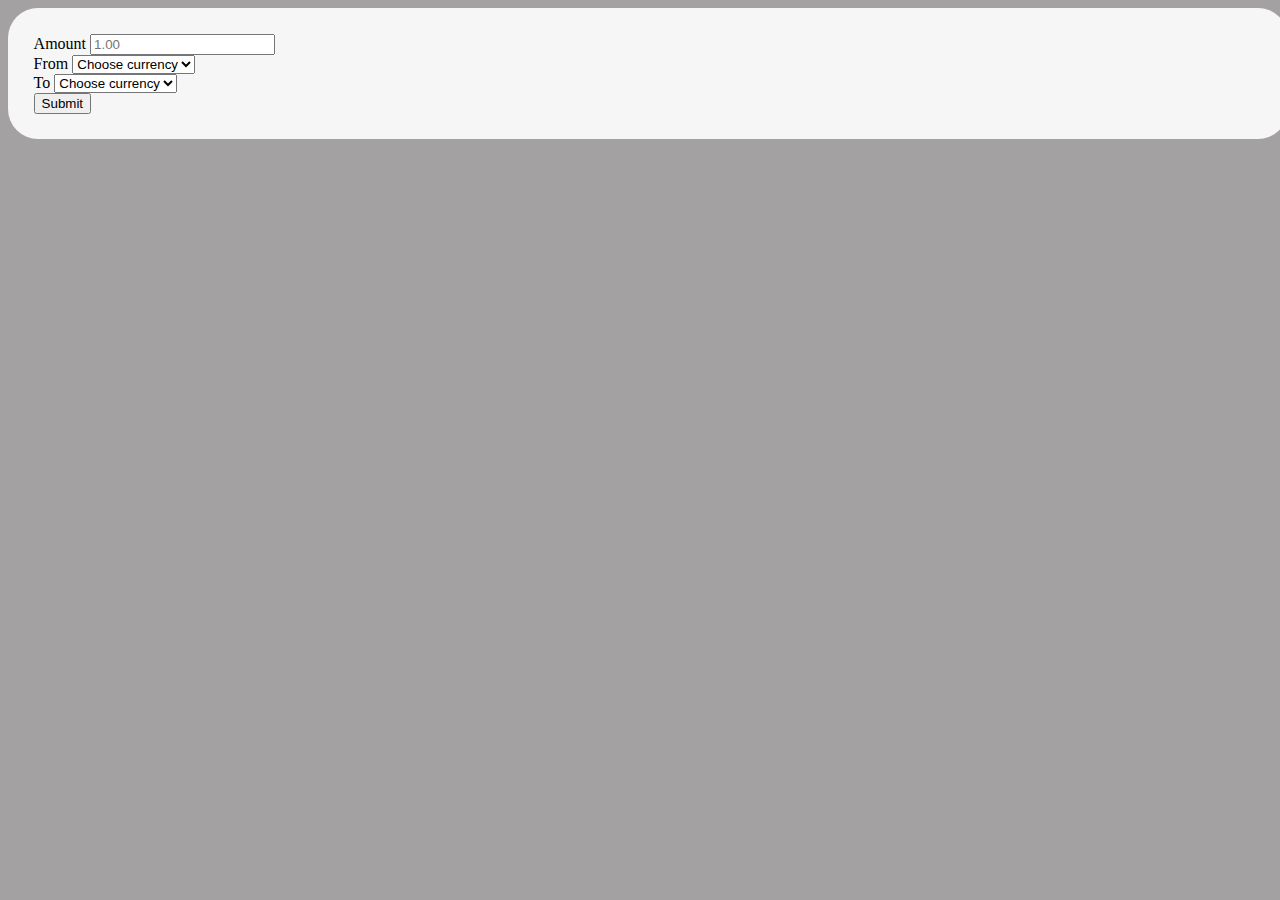
<file: Exam/index.html>
<!doctype html>
<html lang="en">

<head>
    <meta charset="utf-8">
    <meta name="viewport" content="width=device-width, initial-scale=1">
    <title>Converter</title>
    <link href="https://cdn.jsdelivr.net/npm/bootstrap@5.3.0-alpha3/dist/css/bootstrap.min.css" rel="stylesheet"
        integrity="sha384-KK94CHFLLe+nY2dmCWGMq91rCGa5gtU4mk92HdvYe+M/SXH301p5ILy+dN9+nJOZ" crossorigin="anonymous">
    <link rel="stylesheet" href="./style.css">
</head>

<body>


    <div class="position-absolute top-50 start-50 translate-middle overlay">

        <form class="row g-3">
            <div class="col-md-4">
                <label for="amountValue" class="form-label">Amount</label>
                <input name="amount" type="number" class="form-control" id="amountValue" placeholder="1.00" required>
            </div>

            <div class="col-md-4">
                <label for="from" class="form-label">From</label>
                <select name="from" class="form-select" id="from" required>
                    <option selected disabled value="">Choose currency</option>
                </select>
            </div>

            <div class="col-md-4">
                <label for="to" class="form-label">To</label>
                <select name="to" class="form-select" id="to" required>
                    <option selected disabled value="">Choose currency</option>
                </select>
            </div>

            <div class="d-grid gap-2 d-md-flex justify-content-md-end">
                <button id="btnForm" class="btn btn-primary" type="submit">Submit</button>
            </div>
        </form>

        <div id="output"></div>

    </div>


    <script src="https://cdn.jsdelivr.net/npm/bootstrap@5.3.0-alpha3/dist/js/bootstrap.bundle.min.js"
        integrity="sha384-ENjdO4Dr2bkBIFxQpeoTz1HIcje39Wm4jDKdf19U8gI4ddQ3GYNS7NTKfAdVQSZe"
        crossorigin="anonymous"></script>
    <script type="module" src="./main.js"></script>
    <script type="module" src="./event.js"></script>
</body>

</html>
</file>
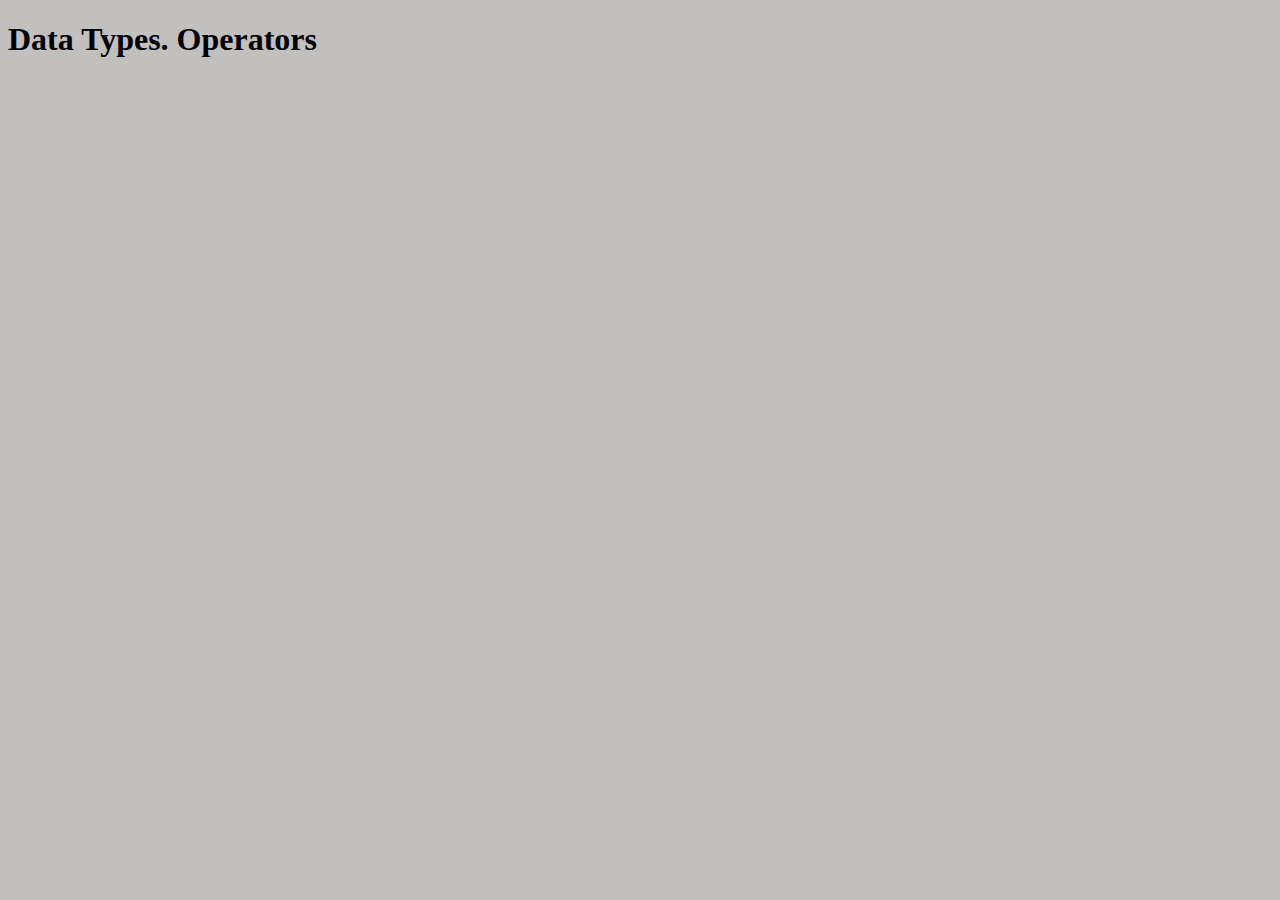
<file: Task_1/index.html>
<!DOCTYPE html>
<html lang="en">

<head>
    <meta charset="UTF-8">
    <meta http-equiv="X-UA-Compatible" content="IE=edge">
    <meta name="viewport" content="width=device-width, initial-scale=1.0">
    <link rel="stylesheet" href="style.css">
    <title>Task_1</title>
</head>

<body>
    <div class="overlay">
        <h1>Data Types. Operators</h1>
    </div>
    <script type="module" src="main.js" defer></script>
</body>

</html>
</file>
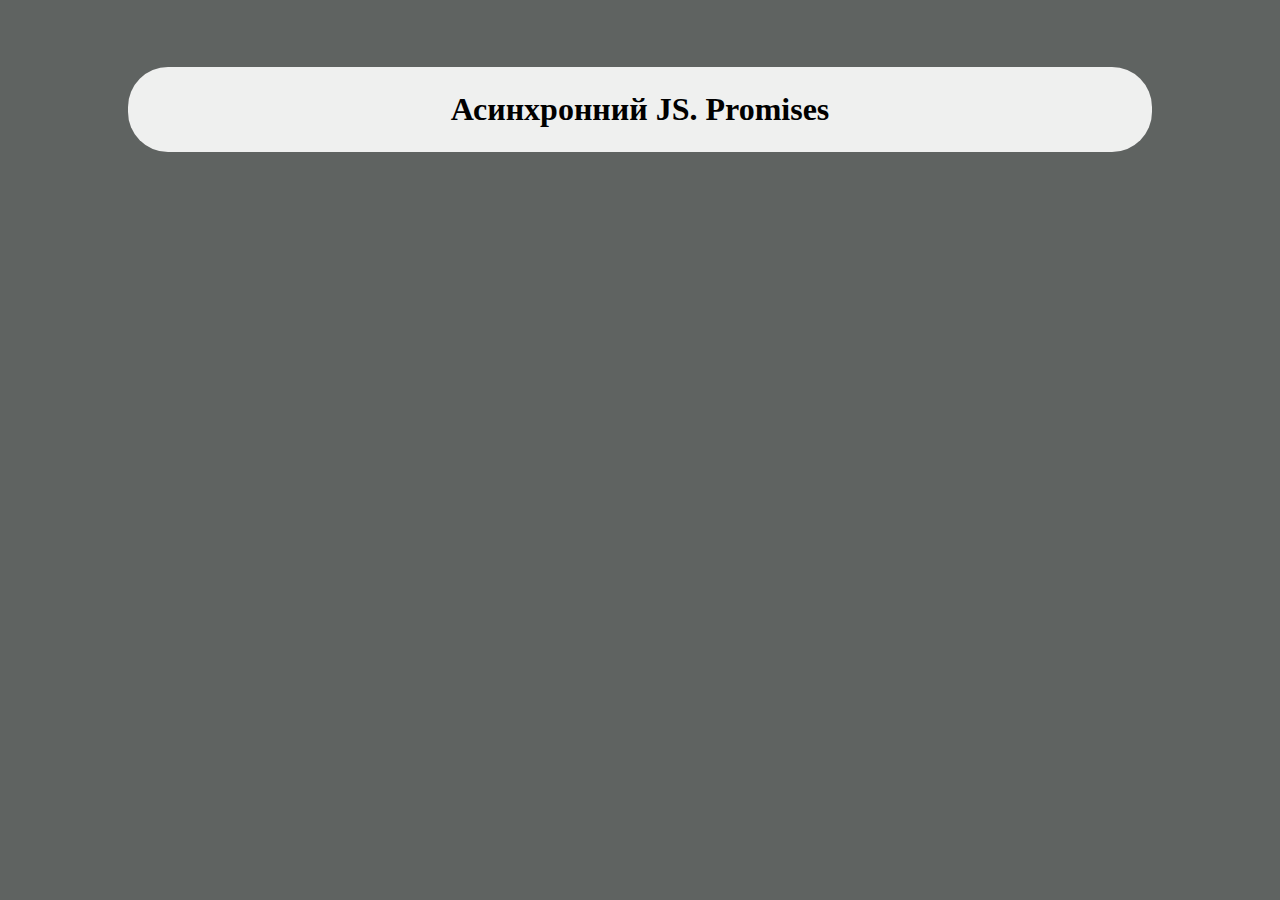
<file: Task_10/index.html>
<!DOCTYPE html>
<html lang="en">

<head>
    <meta charset="UTF-8">
    <meta http-equiv="X-UA-Compatible" content="IE=edge">
    <meta name="viewport" content="width=device-width, initial-scale=1.0">
    <link rel="stylesheet" href="style.css">
    <title>Task_10</title>
</head>

<body>
    <div class="overlay">
        <h1>Асинхронний JS. Promises</h1>
    </div>
    <script type="module" src="main.js" defer></script>
</body>

</html>
</file>
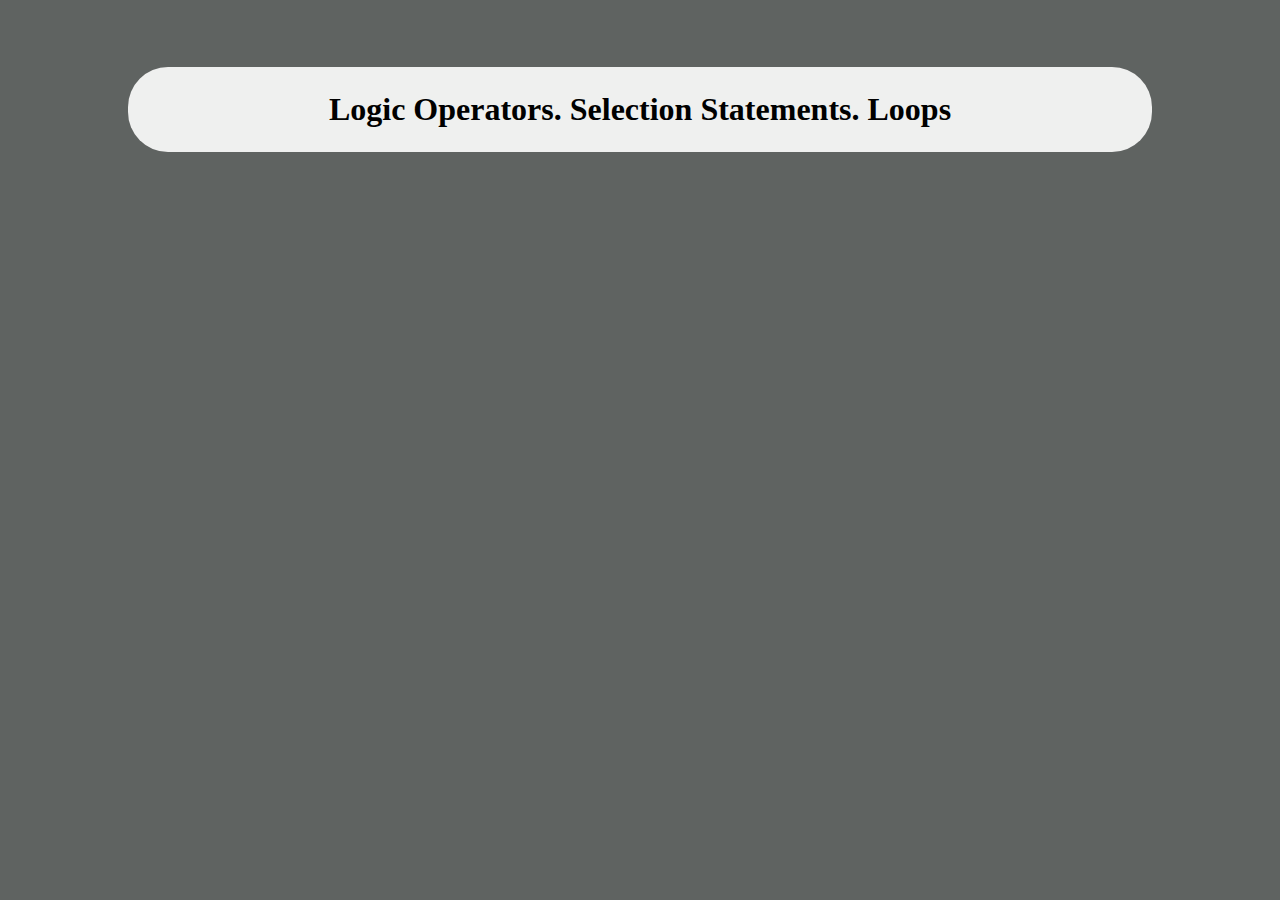
<file: Task_2/index.html>
<!DOCTYPE html>
<html lang="en">

<head>
    <meta charset="UTF-8">
    <meta http-equiv="X-UA-Compatible" content="IE=edge">
    <meta name="viewport" content="width=device-width, initial-scale=1.0">
    <title>Task_2</title>
    <link rel="stylesheet" href="style.css">
</head>

<body>
    <div class="overlay">
        <h1>Logic Operators. Selection Statements. Loops</h1>
    </div>
    <script type="module" src="main.js" defer></script>
</body>

</html>
</file>
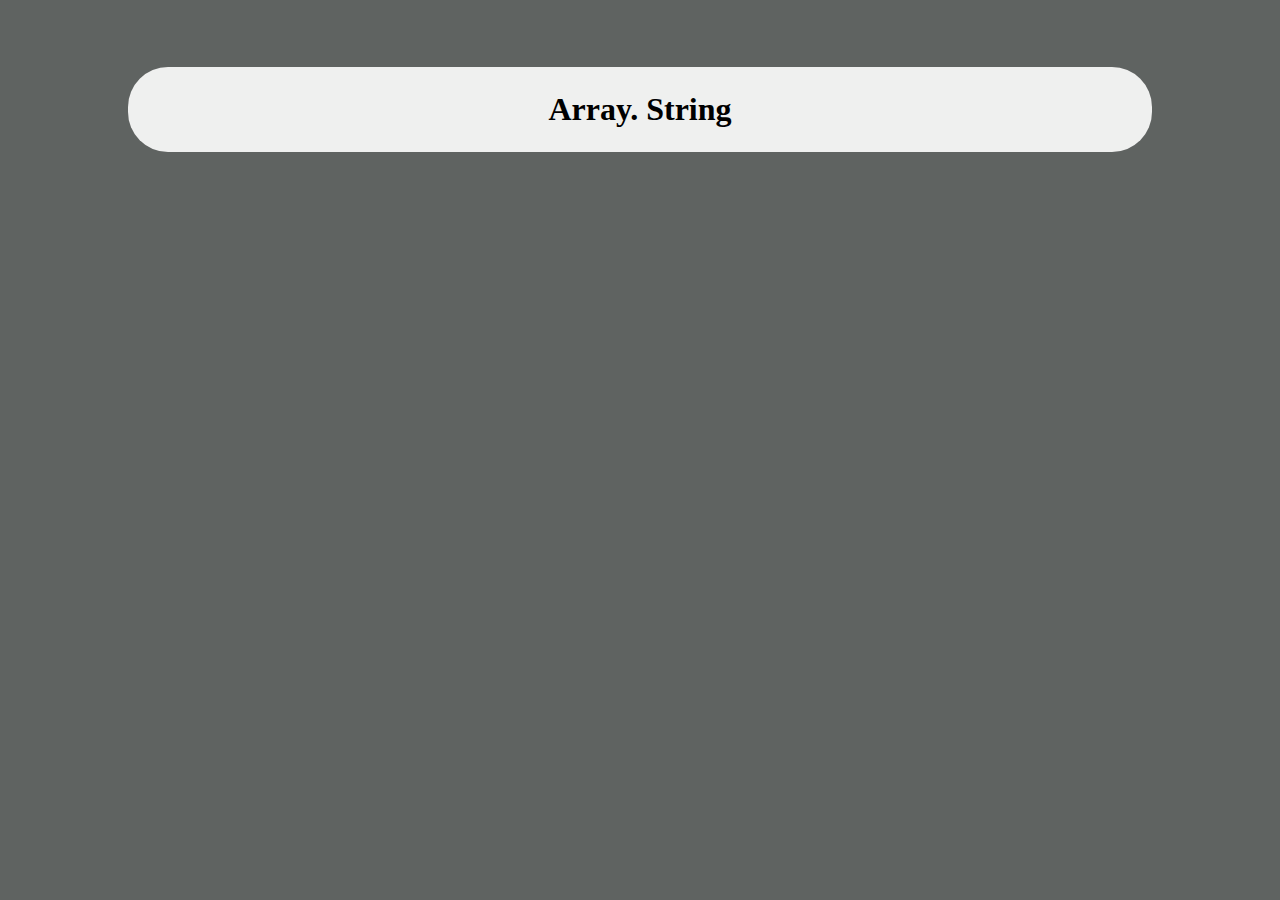
<file: Task_3/index.html>
<!DOCTYPE html>
<html lang="en">

<head>
    <meta charset="UTF-8">
    <meta http-equiv="X-UA-Compatible" content="IE=edge">
    <meta name="viewport" content="width=device-width, initial-scale=1.0">
    <title>Task_3</title>
    <link rel="stylesheet" href="style.css">
</head>

<body>
    <div class="overlay">
        <h1>Array. String</h1>
    </div>
    <script type="module" src="main.js"></script>
</body>

</html>
</file>
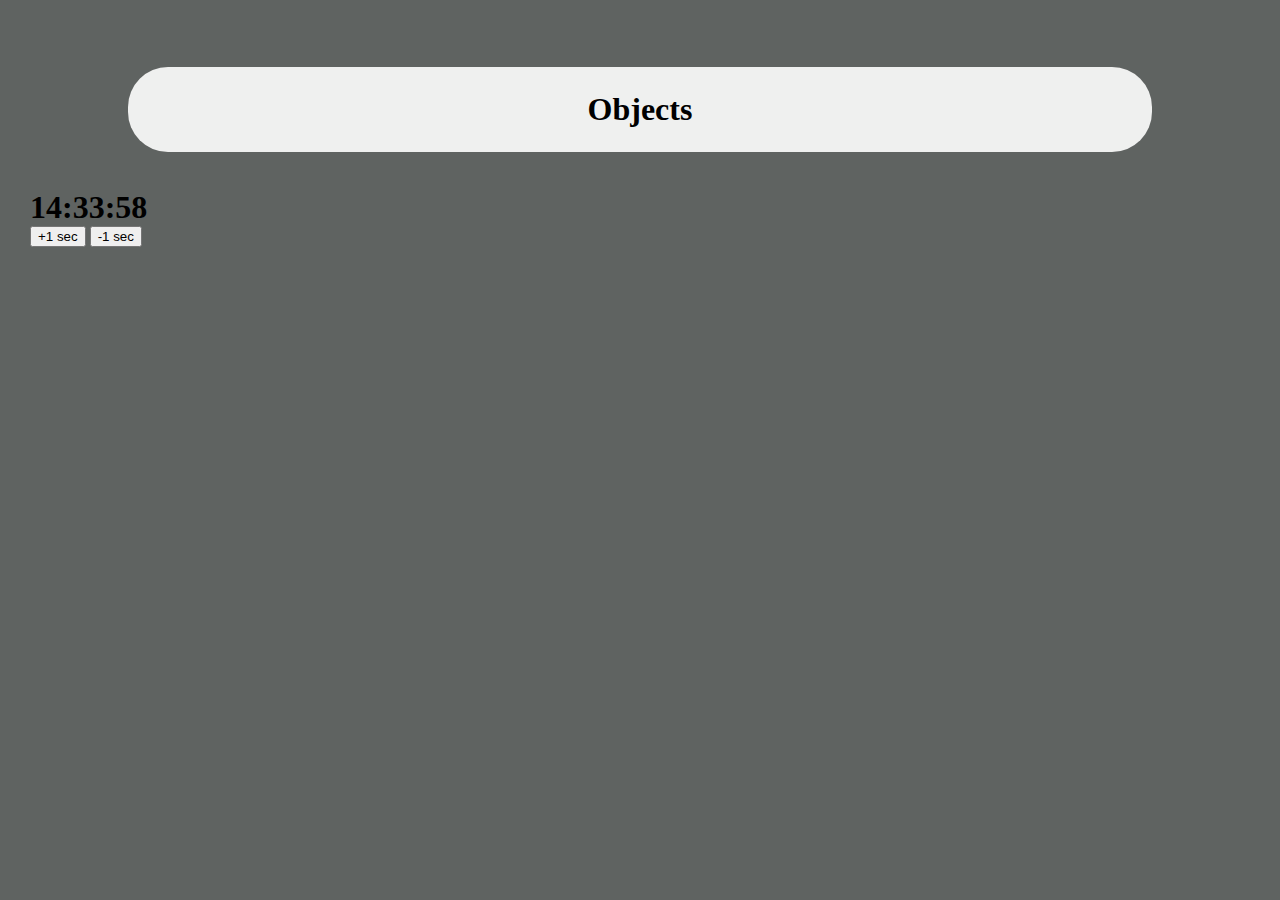
<file: Task_5/index.html>
<!DOCTYPE html>
<html lang="en">

<head>
    <meta charset="UTF-8">
    <meta http-equiv="X-UA-Compatible" content="IE=edge">
    <meta name="viewport" content="width=device-width, initial-scale=1.0">
    <title>Task_5</title>
    <link rel="stylesheet" href="style.css">
</head>

<body>
    <div class="overlay">
        <h1>Objects</h1>
    </div>

    <H1 id="clock"></H1>
    <div>
        <button id="addSecond">+1 sec</button>
        <button id="minusSecond">-1 sec</button>
    </div>
    <script type="module" src="main.js" defer></script>
</body>

</html>
</file>
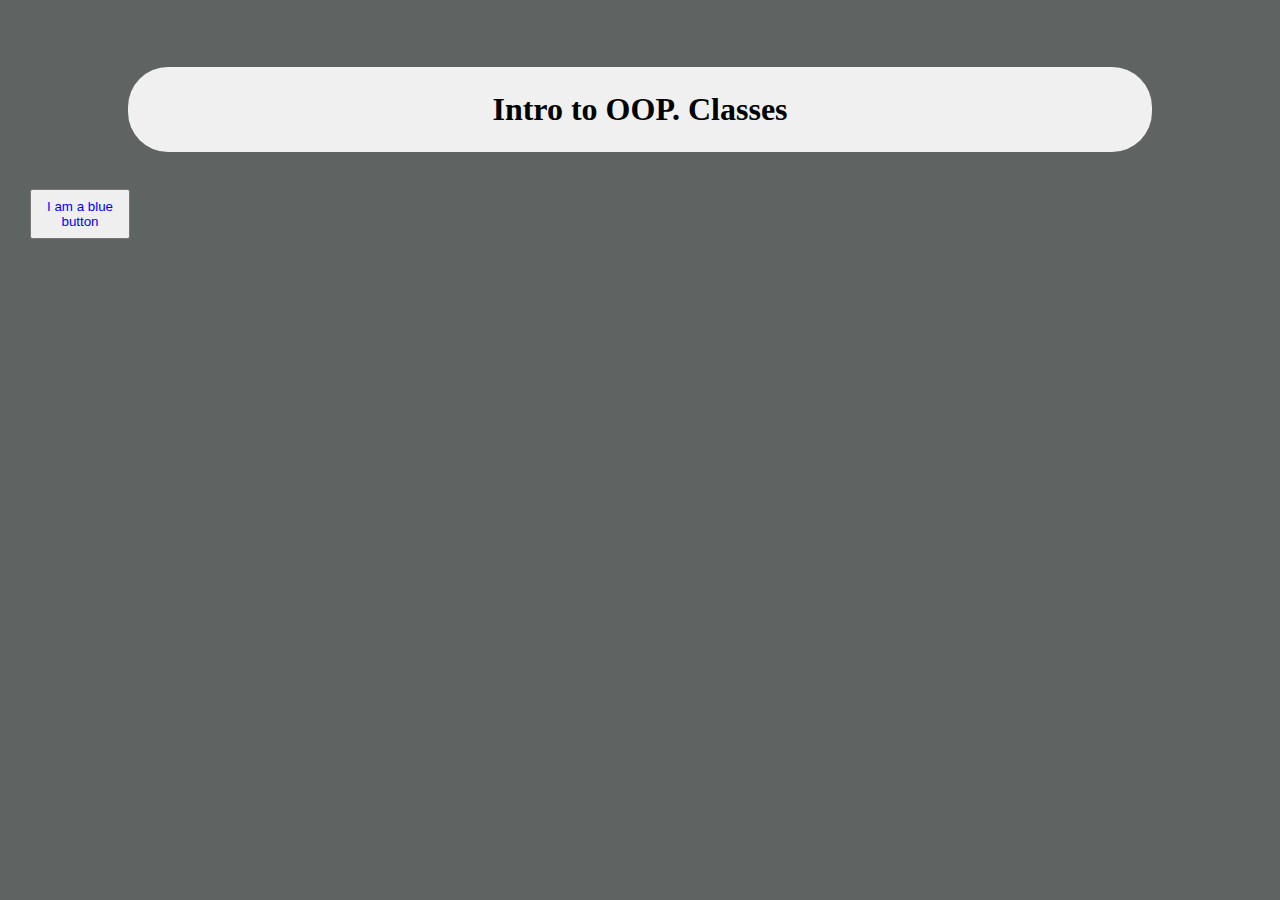
<file: Task_6/index.html>
<!DOCTYPE html>
<html lang="en">

<head>
    <meta charset="UTF-8">
    <meta http-equiv="X-UA-Compatible" content="IE=edge">
    <meta name="viewport" content="width=device-width, initial-scale=1.0">
    <title>Task_6</title>
    <link rel="stylesheet" href="style.css">
</head>

<body>
    <div class="overlay">
        <h1>Intro to OOP. Classes</h1>
    </div>

    <div id="button"></div>
    <div id="date"></div>
    <script type="module" src="main.js"></script>
</body>

</html>
</file>
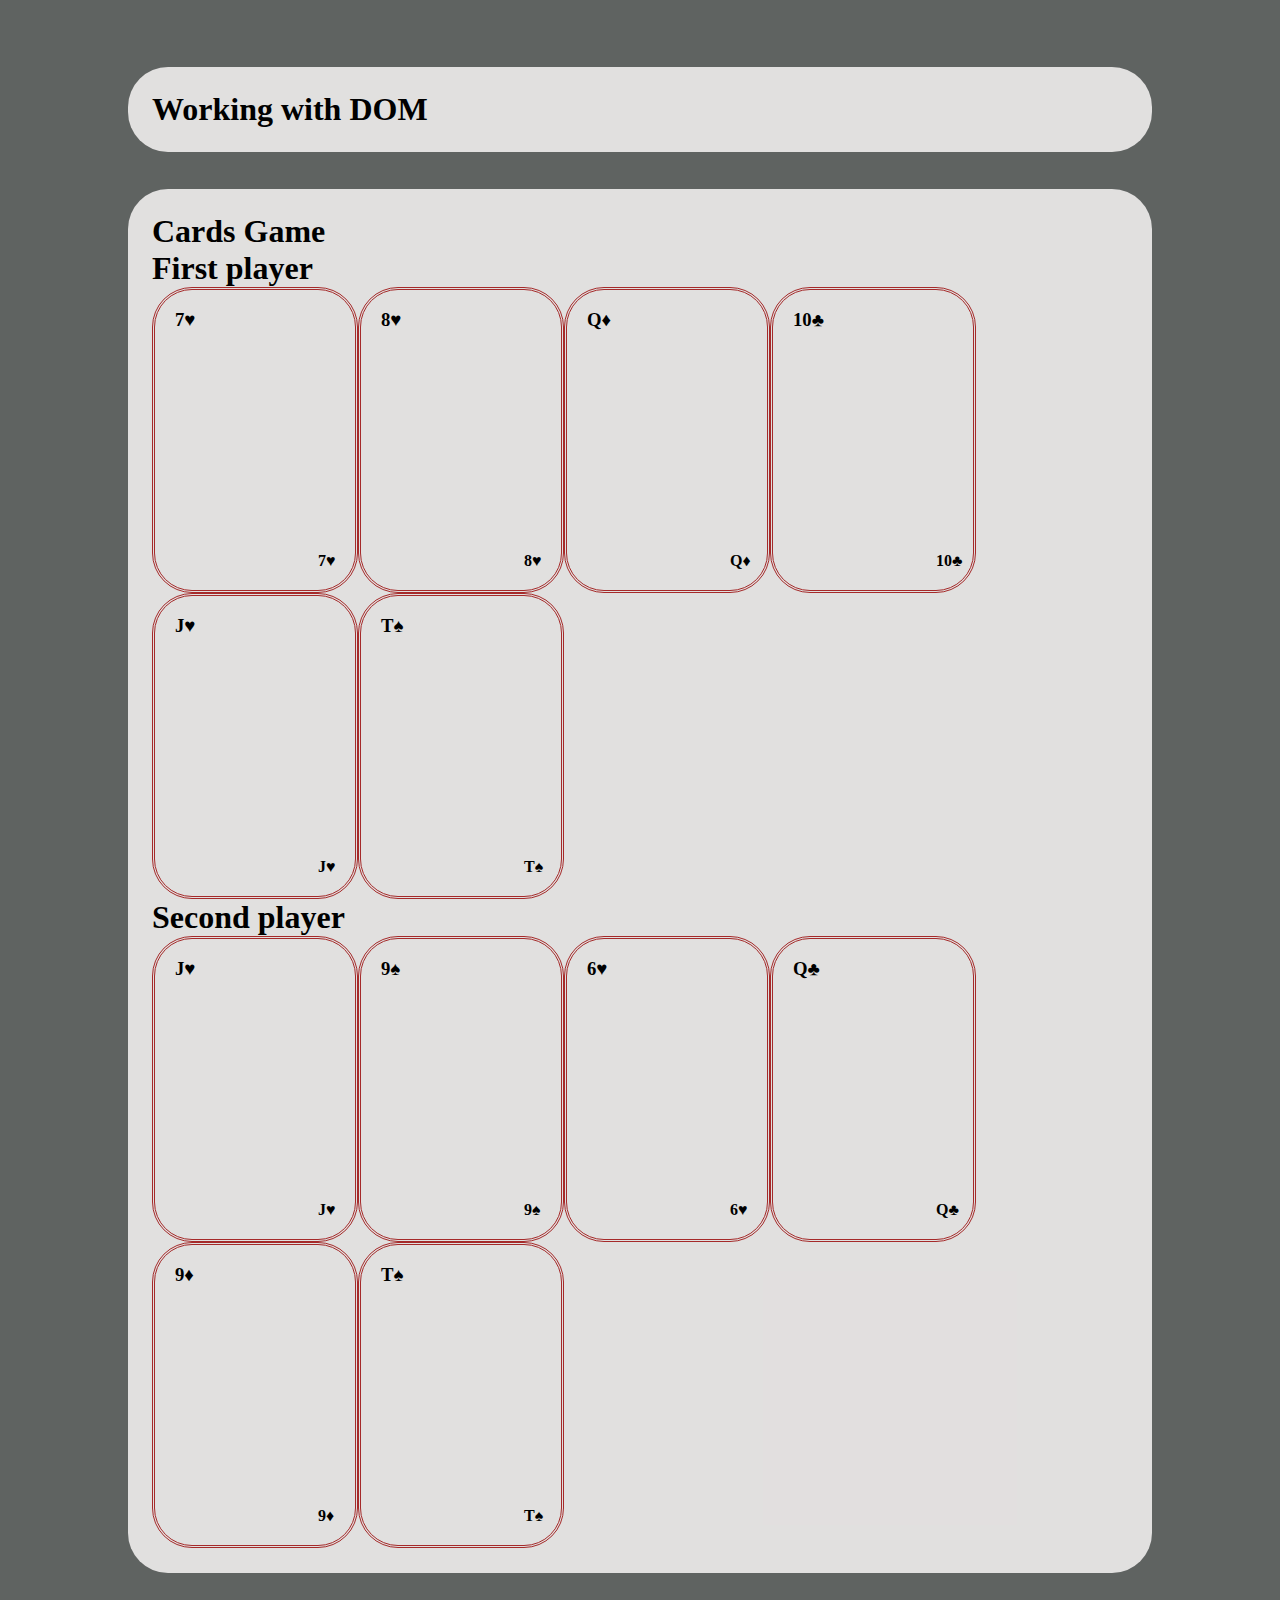
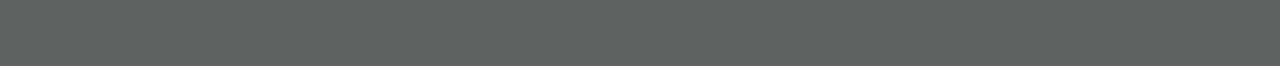
<file: Task_7/index.html>
<!DOCTYPE html>
<html lang="en">

<head>
    <meta charset="UTF-8">
    <meta http-equiv="X-UA-Compatible" content="IE=edge">
    <meta name="viewport" content="width=device-width, initial-scale=1.0">
    <title>Task_7</title>
    <link rel="stylesheet" href="style.css">
</head>

<body>
    <div class="overlay">
        <h1>Working with DOM</h1>
        <h2 id="clock"></h2>
    </div>
    <div class="overlay" id="cardsGame">
        <H1>Cards Game</H1>
        <div id="player1">
            <h1>First player</h1>
        </div>
        <div id="player2">
            <h1>Second player</h1>
        </div>
    </div>
    <script type="module" src="main.js" defer></script>
</body>

</html>
</file>
<file: Exam/style.css>
body,
html {
    width: 100%;
    max-width: 100%;
    overflow-x: hidden;
}

body {
    background-color: rgb(163, 161, 161)
}

.overlay {
    width: auto;
    min-width: 30%;
    padding: 2%;
    background-color: rgba(255, 255, 255, 0.9);
    border-radius: 30px;
}
</file>
<file: Task_1/style.css>
body {
    background-color: rgb(194, 191, 191);
}
</file>
<file: Task_10/style.css>
body {
    padding: 22px;
    margin-bottom: 35px;
    background-color: #5f6361;
}

.overlay {
    width: 80%;
    min-width: 30%;
    margin: 3% auto;
    display: flex;
    padding: 2%;
    background-color: rgba(255, 255, 255, 0.9);
    border-radius: 40px;
    height: auto;
    justify-content: center;
}

h1 {
    margin: 0;
}
</file>
<file: Task_2/style.css>
body {
    padding: 22px;
    margin-bottom: 35px;
    background-color: #5f6361;
}

.overlay {
    width: 80%;
    min-width: 30%;
    margin: 3% auto;
    display: flex;
    padding: 2%;
    background-color: rgba(255, 255, 255, 0.9);
    border-radius: 40px;
    height: auto;
    justify-content: center;
}

h1 {
    margin: 0;
}
</file>
<file: Task_3/style.css>
body {
    padding: 22px;
    margin-bottom: 35px;
    background-color: #5f6361;
}

.overlay {
    width: 80%;
    min-width: 30%;
    margin: 3% auto;
    display: flex;
    padding: 2%;
    background-color: rgba(255, 255, 255, 0.9);
    border-radius: 40px;
    height: auto;
    justify-content: center;
}

h1 {
    margin: 0;
}
</file>
<file: Task_5/style.css>
body {
    padding: 22px;
    margin-bottom: 35px;
    background-color: #5f6361;
}

.overlay {
    width: 80%;
    min-width: 30%;
    margin: 3% auto;
    display: flex;
    padding: 2%;
    background-color: rgba(255, 255, 255, 0.9);
    border-radius: 40px;
    height: auto;
    justify-content: center;
}

h1 {
    margin: 0;
}

.clock {
    color: white;
    margin-top: 30vh;
    font-weight: bold;
    font-size: 20vh;
}
</file>
<file: Task_6/style.css>
body {
    padding: 22px;
    margin-bottom: 35px;
    background-color: #5f6361;
}

.overlay {
    width: 80%;
    min-width: 30%;
    margin: 3% auto;
    display: flex;
    padding: 2%;
    background-color: rgba(255, 255, 255, 0.9);
    border-radius: 40px;
    height: auto;
    justify-content: center;
}

h1 {
    margin: 0;
}
</file>
<file: Task_7/style.css>
body {
    padding: 22px;
    margin-bottom: 35px;
    background-color: #5f6361;
}

.overlay {
    width: 80%;
    min-width: 30%;
    margin: 3% auto;
    display: normal;
    padding: 2%;
    background-color: rgba(240, 237, 237, 0.9);
    border-radius: 40px;
    height: auto;
}

h1 {
    margin: 0;
}

h2 {
    margin: 0;
}

h3 {
    padding-left: 20px;
}

h4 {
    padding-top: 200px;
    padding-left: 163px;
}

.card {
    border-radius: 40px;
    border-color: brown;
    width: 200px;
    height: 300px;
    border-style: double;
    display: inline-block;
}
</file>
